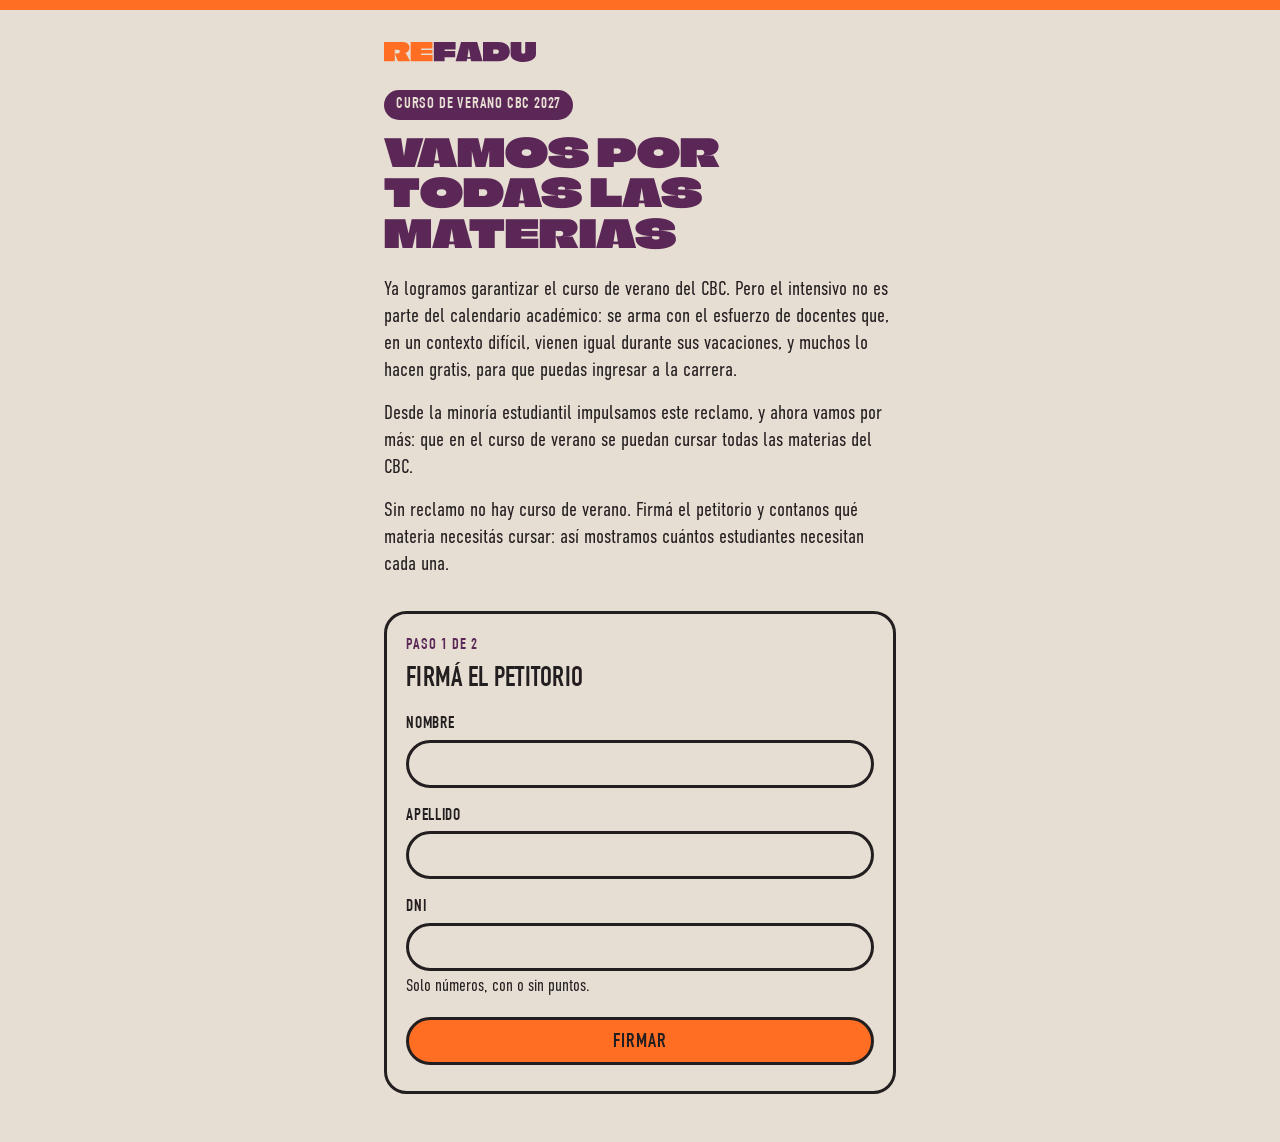
<file: index.html>
<!doctype html>
<html lang="es-AR">
  <head>
    <meta charset="utf-8" />
    <meta name="viewport" content="width=device-width, initial-scale=1" />
    <title>Curso de Verano CBC 2027 · Firmá el petitorio · ReFADU</title>
    <meta name="description" content="Ya tenemos curso de verano del CBC. Ahora vamos por todas las materias: firmá el petitorio." />
    <meta name="theme-color" content="#FF6E23" />
    <link rel="icon" href="assets/logos/favicon.svg" type="image/svg+xml" />
    <link rel="apple-touch-icon" href="assets/logos/apple-touch-icon.png" />

    <!-- Para compartir (WhatsApp, Instagram, X). Las redes no leen config.js: estos textos van acá.
         La imagen tiene que ser una URL absoluta (https://...) una vez que la página esté publicada. -->
    <meta property="og:type" content="website" />
    <meta property="og:site_name" content="ReFADU" />
    <meta property="og:locale" content="es_AR" />
    <meta property="og:title" content="Curso de verano CBC: vamos por todas las materias" />
    <meta property="og:description" content="Ya tenemos curso de verano del CBC. Ahora vamos por todas las materias: firmá el petitorio." />
    <meta property="og:url" content="https://petitorio-curso-de-verano.sanrt2001.workers.dev/" />
    <meta property="og:image" content="https://petitorio-curso-de-verano.sanrt2001.workers.dev/assets/logos/apple-touch-icon.png" />
    <meta name="twitter:card" content="summary" />
    <meta name="twitter:title" content="Curso de verano CBC: vamos por todas las materias" />
    <meta name="twitter:description" content="Ya tenemos curso de verano del CBC. Ahora vamos por todas las materias: firmá el petitorio." />
    <meta name="twitter:image" content="https://petitorio-curso-de-verano.sanrt2001.workers.dev/assets/logos/apple-touch-icon.png" />

    <link rel="preload" href="assets/fuentes/ClimateCrisis.ttf" as="font" type="font/ttf" crossorigin />
    <link rel="stylesheet" href="estilos.css" />
  </head>
  <body>
    <main class="hoja">
      <header class="encabezado">
        <img class="logo" src="assets/logos/refadu-horizontal-color.svg" alt="ReFADU" width="200" height="27" />
        <p class="volanta" id="volanta"></p>
        <h1 id="titulo"></h1>
        <p class="contador" id="contador" hidden>
          <span id="contador-antes">Ya firmaron</span>
          <strong id="contador-numero">0</strong>
          <span id="contador-despues">estudiantes</span>
        </p>
      </header>

      <div class="texto" id="parrafos"></div>

      <p class="aviso-prueba" id="modo-prueba" hidden>
        <strong>Modo de prueba:</strong> no hay backend cargado en <code>config.js</code>. Se simula todo y no se guarda nada.
      </p>

      <!-- ------------------------------------------------ paso 1: firma -->
      <section class="paso" id="paso-firma" aria-labelledby="paso-firma-titulo">
        <p class="paso-numero">Paso 1 de 2</p>
        <h2 id="paso-firma-titulo" tabindex="-1">Firmá el petitorio</h2>
        <form id="form-firma" novalidate>
          <div class="campo">
            <label for="nombre">Nombre</label>
            <input id="nombre" name="nombre" type="text" autocomplete="given-name" maxlength="60" required aria-describedby="nombre-error" />
            <p class="error" id="nombre-error" hidden></p>
          </div>
          <div class="campo">
            <label for="apellido">Apellido</label>
            <input id="apellido" name="apellido" type="text" autocomplete="family-name" maxlength="60" required aria-describedby="apellido-error" />
            <p class="error" id="apellido-error" hidden></p>
          </div>
          <div class="campo">
            <label for="dni">DNI</label>
            <input id="dni" name="dni" type="text" inputmode="numeric" autocomplete="off" maxlength="12" required aria-describedby="dni-ayuda dni-error" />
            <p class="ayuda" id="dni-ayuda">Solo números, con o sin puntos.</p>
            <p class="error" id="dni-error" hidden></p>
          </div>
          <div class="trampa" aria-hidden="true">
            <label for="sitio-firma">No completes este campo</label>
            <input id="sitio-firma" name="sitio" type="text" tabindex="-1" autocomplete="off" />
          </div>
          <p class="error error-general" id="firma-error" role="alert" hidden></p>
          <button class="boton" type="submit">Firmar</button>
        </form>
      </section>

      <!-- ------------------------------------------------ paso 2: encuesta -->
      <section class="paso" id="paso-encuesta" aria-labelledby="paso-encuesta-titulo" hidden>
        <p class="paso-numero">Paso 2 de 2</p>
        <p class="ya-firmo" id="ya-firmo" hidden>Este DNI ya firmó el petitorio. ¡Gracias!</p>
        <h2 id="paso-encuesta-titulo" tabindex="-1">¡Gracias por firmar! Ayudanos con unas preguntas más</h2>
        <form id="form-encuesta" novalidate>
          <fieldset class="campo" aria-describedby="materia-error">
            <legend>¿Qué materia necesitás cursar?</legend>
            <div class="opciones" id="materias"></div>
            <p class="error" id="materia-error" hidden></p>
          </fieldset>
          <div class="campo" id="campo-otra" hidden>
            <label for="materia-otra">¿Cuál?</label>
            <input id="materia-otra" name="materiaOtra" type="text" maxlength="80" aria-describedby="materia-otra-error" />
            <p class="error" id="materia-otra-error" hidden></p>
          </div>
          <!-- se ocultan si elige "No quiero cursar nada, solo ayudar con mi firma" -->
          <div class="mas-preguntas" id="mas-preguntas">
          <fieldset class="campo" aria-describedby="termina-error">
            <legend>¿Terminás el CBC si cursás la materia en el curso de verano?</legend>
            <div class="opciones">
              <label class="opcion"><input type="radio" name="terminaCBC" value="Sí" /><span>Sí</span></label>
              <label class="opcion"><input type="radio" name="terminaCBC" value="No" /><span>No</span></label>
              <label class="opcion"><input type="radio" name="terminaCBC" value="No sé" /><span>No sé</span></label>
            </div>
            <p class="error" id="termina-error" hidden></p>
          </fieldset>
          <div class="campo">
            <label for="telefono">Teléfono</label>
            <input id="telefono" name="telefono" type="tel" autocomplete="tel" maxlength="25" required aria-describedby="telefono-ayuda telefono-error" />
            <p class="ayuda" id="telefono-ayuda">Tu celular con código de área. Por ejemplo: 11 2345 6789.</p>
            <p class="error" id="telefono-error" hidden></p>
          </div>
          <div class="campo">
            <label for="mail">Mail</label>
            <input id="mail" name="mail" type="email" autocomplete="email" maxlength="254" required aria-describedby="mail-error" />
            <p class="error" id="mail-error" hidden></p>
          </div>
          <div class="trampa" aria-hidden="true">
            <label for="sitio-encuesta">No completes este campo</label>
            <input id="sitio-encuesta" name="sitio" type="text" tabindex="-1" autocomplete="off" />
          </div>

          <p class="aclaracion">
            Usamos estos datos para relevar qué materias hacen falta en el curso de verano intensivo y para enviarte
            actualizaciones y novedades.
          </p>
          </div>
          <p class="error error-general" id="encuesta-error" role="alert" hidden></p>
          <div class="acciones">
            <button class="boton" type="submit">Enviar</button>
          </div>
        </form>
      </section>

      <!-- ------------------------------------------------ final -->
      <section class="paso paso-final" id="paso-final" aria-labelledby="paso-final-titulo" hidden>
        <h2 id="paso-final-titulo" tabindex="-1">¡Listo! Gracias por sumarte.</h2>
        <div class="acciones">
          <button class="boton" type="button" id="compartir">Compartir</button>
        </div>
        <p class="compartir-aviso" id="compartir-aviso" role="status"></p>
      </section>
    </main>

    <script src="config.js"></script>
    <script src="petitorio.js"></script>
  </body>
</html>
</file>
<file: estilos.css>
/* Petitorio Curso de Verano · ReFADU. Colores y tipografías del manual de marca. */

@font-face {
  font-family: "Climate Crisis";
  src: url("assets/fuentes/ClimateCrisis.ttf") format("truetype");
  font-display: swap;
}
@font-face {
  font-family: "DIN Condensed";
  src: url("assets/fuentes/DINCondensed-Light.ttf") format("truetype");
  font-weight: 300;
  font-display: swap;
}
@font-face {
  font-family: "DIN Condensed";
  src: url("assets/fuentes/DINCondensed-Bold.ttf") format("truetype");
  font-weight: 700;
  font-display: swap;
}

:root {
  --naranja: #ff6e23;
  --beige: #e7ded3;
  --violeta: #5b2757;
  --violeta-claro: #70569a;
  --negro: #231f20;
  --titulo: "Climate Crisis", "DIN Condensed", sans-serif;
  --texto: "DIN Condensed", "Arial Narrow", sans-serif;
  --estrella: polygon(50% 0%, 61% 39%, 100% 50%, 61% 61%, 50% 100%, 39% 61%, 0% 50%, 39% 39%);
}

*,
*::before,
*::after {
  box-sizing: border-box;
}
[hidden] {
  display: none !important;
}

body {
  margin: 0;
  background: var(--beige);
  color: var(--negro);
  font: 300 1.25rem/1.35 var(--texto);
  border-top: 10px solid var(--naranja);
}

.hoja {
  max-width: 34rem;
  margin: 0 auto;
  padding: 2rem 1rem 3rem;
}

:focus-visible {
  outline: 3px solid var(--negro);
  outline-offset: 3px;
}
h2:focus {
  outline: none;
}

/* ------------------------------------------------------------ encabezado */

.logo {
  display: block;
  width: 9.5rem;
  height: auto;
  margin-bottom: 1.75rem;
}
.volanta {
  display: inline-block;
  margin: 0 0 0.75rem;
  padding: 0.3rem 0.75rem 0.2rem;
  border-radius: 999px;
  background: var(--violeta);
  color: var(--beige);
  font-weight: 700;
  font-size: 1rem;
  text-transform: uppercase;
  letter-spacing: 0.05em;
}
h1 {
  margin: 0;
  font: 400 clamp(1.5rem, 7.5vw, 2.4rem) / 1.05 var(--titulo);
  font-variation-settings: "YEAR" 1979;
  text-transform: uppercase;
  color: var(--violeta);
  overflow-wrap: break-word;
}
.contador {
  display: flex;
  flex-wrap: wrap;
  align-items: baseline;
  gap: 0 0.45rem;
  margin: 1rem 0 0;
  font-weight: 700;
  text-transform: uppercase;
  letter-spacing: 0.03em;
}
.contador strong {
  font: 400 2rem/1 var(--titulo);
  font-variation-settings: "YEAR" 1979;
  color: var(--violeta);
}
.contador strong::before {
  content: "";
  display: inline-block;
  width: 0.6em;
  height: 0.6em;
  margin-right: 0.3rem;
  background: var(--naranja);
  clip-path: var(--estrella);
}

.texto {
  margin: 1.5rem 0 2rem;
}
.texto p {
  margin: 0 0 1rem;
}
.pendiente {
  background: var(--naranja);
  color: var(--negro);
  font-weight: 700;
  padding: 0 0.2em;
}

.aviso-prueba {
  margin: 0 0 1rem;
  padding: 0.75rem 1rem;
  border-radius: 1rem;
  background: var(--violeta);
  color: var(--beige);
  font-size: 1.05rem;
}

/* ------------------------------------------------------------ pasos */

.paso {
  padding: 1.4rem 1.2rem 1.6rem;
  border: 3px solid var(--negro);
  border-radius: 1.4rem;
}
.paso-numero {
  margin: 0 0 0.5rem;
  font-weight: 700;
  font-size: 1rem;
  text-transform: uppercase;
  letter-spacing: 0.06em;
  color: var(--violeta);
}
.paso h2 {
  margin: 0 0 1.25rem;
  font-weight: 700;
  font-size: 1.75rem;
  line-height: 1.05;
  text-transform: uppercase;
  letter-spacing: 0.01em;
}
.ya-firmo {
  margin: 0 0 1rem;
  padding: 0.65rem 0.9rem;
  border-radius: 0.9rem;
  background: var(--violeta);
  color: var(--beige);
  font-weight: 700;
}

form {
  display: grid;
  gap: 1.15rem;
}

/* ------------------------------------------------------------ campos */

.campo {
  display: grid;
  gap: 0.35rem;
  margin: 0;
  padding: 0;
  border: 0;
  min-width: 0;
}
.campo > label,
.campo > legend {
  padding: 0;
  font-weight: 700;
  font-size: 1.05rem;
  line-height: 1.15;
  text-transform: uppercase;
  letter-spacing: 0.04em;
}
.campo > legend {
  margin-bottom: 0.55rem;
}
.campo input[type="text"],
.campo input[type="tel"],
.campo input[type="email"] {
  width: 100%;
  min-height: 3rem;
  padding: 0.55rem 1rem 0.4rem;
  border: 3px solid var(--negro);
  border-radius: 999px;
  background: var(--beige);
  color: var(--negro);
  font: 300 1.3rem/1.2 var(--texto);
}
.ayuda {
  margin: 0;
  font-size: 1.05rem;
}

/* error: borde violeta + aro naranja + mensaje con "!" (no depende solo del color) */
.campo input[aria-invalid="true"] {
  border-color: var(--violeta);
  box-shadow: 0 0 0 3px var(--naranja);
}
.error {
  display: flex;
  gap: 0.45rem;
  align-items: flex-start;
  margin: 0.1rem 0 0;
  color: var(--violeta);
  font-weight: 700;
  font-size: 1.1rem;
  line-height: 1.2;
}
.error::before {
  content: "!";
  flex-shrink: 0;
  display: grid;
  place-items: center;
  width: 1.25rem;
  height: 1.25rem;
  padding-top: 0.12rem;
  border-radius: 50%;
  background: var(--violeta);
  color: var(--beige);
  font-size: 0.95rem;
  line-height: 1;
}
.error-general {
  padding: 0.7rem 0.9rem;
  border: 3px solid var(--violeta);
  border-radius: 1rem;
}

/* opciones: radios con forma de chip */
.opciones {
  display: flex;
  flex-wrap: wrap;
  gap: 0.5rem;
}
.opcion {
  position: relative;
  display: inline-flex;
}
.opcion input {
  position: absolute;
  inset: 0;
  margin: 0;
  opacity: 0;
  cursor: pointer;
}
.opcion span {
  display: inline-flex;
  align-items: center;
  gap: 0.4rem;
  min-height: 2.75rem;
  padding: 0.5rem 1rem 0.38rem;
  border: 2px solid var(--negro);
  border-radius: 999px;
  font: 700 1.1rem/1 var(--texto);
  text-transform: uppercase;
  letter-spacing: 0.04em;
  cursor: pointer;
}
.opcion input:checked + span {
  background: var(--negro);
  color: var(--beige);
}
.opcion input:checked + span::before {
  content: "";
  width: 0.7em;
  height: 0.7em;
  background: var(--naranja);
  clip-path: var(--estrella);
}
.opcion input:focus-visible + span {
  outline: 3px solid var(--negro);
  outline-offset: 3px;
}
fieldset[aria-invalid="true"] .opcion span {
  border-width: 3px;
  border-color: var(--violeta);
}

.aclaracion {
  margin: 0.25rem 0 0;
  padding: 0.8rem 1rem;
  border-left: 6px solid var(--naranja);
  background: rgb(91 39 87 / 0.08);
  font-size: 1.15rem;
}
.mas-preguntas {
  display: grid;
  gap: 1.15rem;
}

/* "No quiero cursar nada, solo ayudar con mi firma": opción aparte, a todo el ancho */
.opcion-ancha {
  flex-basis: 100%;
  margin-top: 0.25rem;
}
.opcion-ancha span {
  width: 100%;
  line-height: 1.15;
  border-style: dashed;
}
.opcion-ancha input:checked + span {
  border-style: solid;
}

.trampa {
  position: absolute;
  left: -10000px;
  width: 1px;
  height: 1px;
  overflow: hidden;
}

/* ------------------------------------------------------------ botones */

.boton {
  display: inline-flex;
  align-items: center;
  justify-content: center;
  width: 100%;
  min-height: 3rem;
  padding: 0.6rem 1.3rem 0.45rem;
  border: 3px solid var(--negro);
  border-radius: 999px;
  background: var(--naranja);
  color: var(--negro);
  font: 700 1.25rem/1 var(--texto);
  text-transform: uppercase;
  letter-spacing: 0.05em;
  text-decoration: none;
  cursor: pointer;
}
.boton:hover {
  background: var(--negro);
  color: var(--beige);
}
.boton:disabled {
  opacity: 0.7;
  cursor: progress;
}
.acciones {
  display: grid;
  gap: 0.75rem;
  justify-items: center;
}
/* ------------------------------------------------------------ final */

.paso-final {
  background: var(--naranja);
  text-align: center;
}
.paso-final h2 {
  font: 400 clamp(1.4rem, 6.5vw, 2rem) / 1.1 var(--titulo);
  font-variation-settings: "YEAR" 1979;
  color: var(--violeta);
}
.paso-final .boton {
  background: var(--negro);
  color: var(--beige);
}
.paso-final .boton:hover {
  background: var(--violeta);
  border-color: var(--violeta);
}
.compartir-aviso {
  min-height: 1.4em;
  margin: 0.75rem 0 0;
  font-weight: 700;
  text-transform: uppercase;
  letter-spacing: 0.04em;
}

@media (prefers-reduced-motion: reduce) {
  * {
    scroll-behavior: auto !important;
  }
}
</file>
